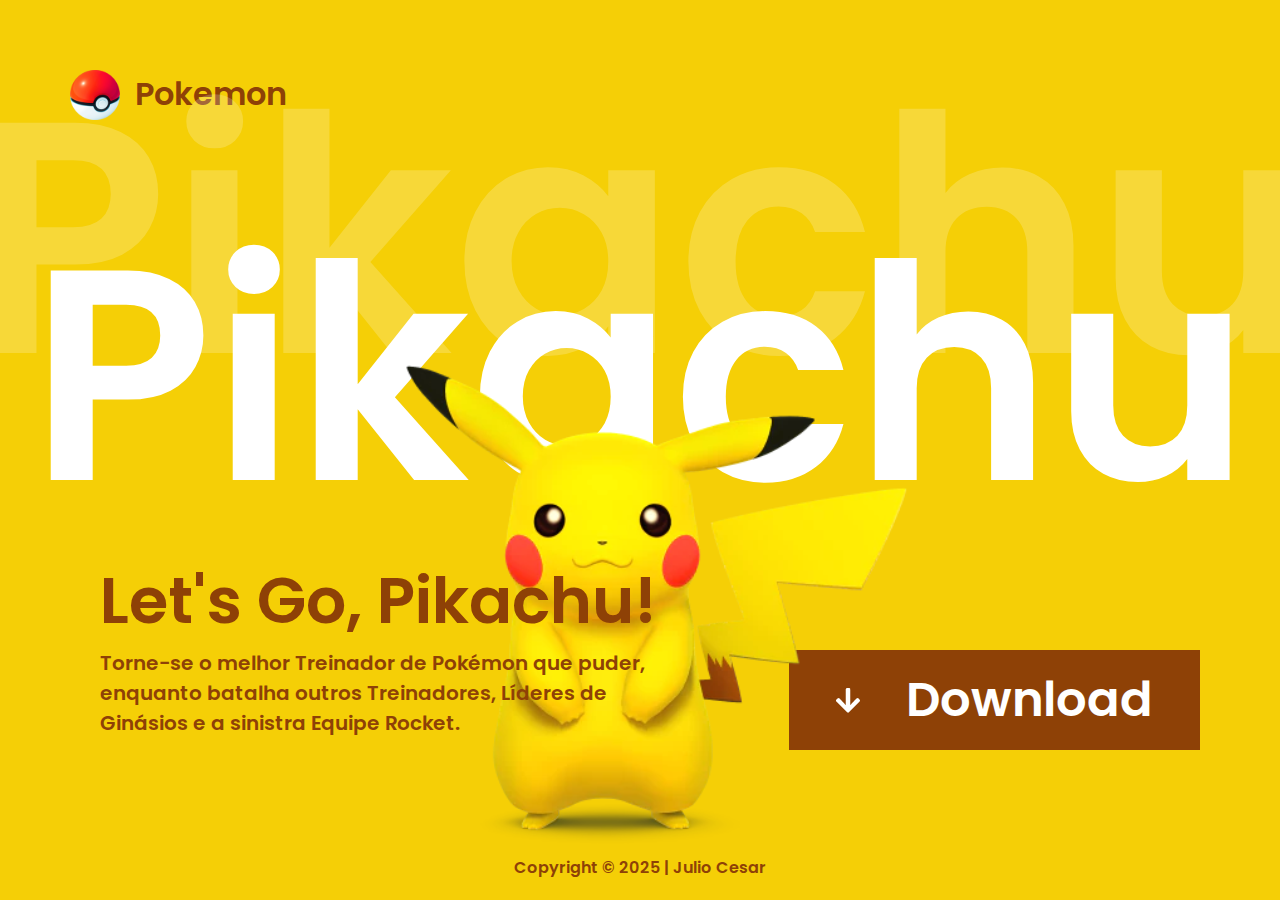
<file: index.html>
<!DOCTYPE html>
<html lang="pt-br">

<head>
    <meta charset="UTF-8">
    <meta name="viewport" content="width=device-width, initial-scale=1.0">
    <title>Let's Go Pikachu!</title>
    <link rel="stylesheet" href="style.css">
    <link rel="preconnect" href="https://fonts.googleapis.com">
    <link rel="preconnect" href="https://fonts.gstatic.com" crossorigin>
    <link href="https://fonts.googleapis.com/css2?family=Poppins:ital,wght@0,100;0,200;0,300;0,400;0,500;0,600;0,700;0,800;0,900;1,100;1,200;1,300;1,400;1,500;1,600;1,700;1,800;1,900&family=Righteous&display=swap" rel="stylesheet">
</head>

<body>
    <header>
        <img src="img/poke-bola.svg" alt="">
        <h2>Pokemon</h2>
    </header>
    <main>
        <div class="paragrafos">
            <p class="pikachu-sombra">Pikachu</p>
            <div class="teste">
                <p class="pikachu-branco">Pikachu</p>
            </div>

        </div>
        <div class="container">
            <div class="texts">
                <p class="lets-go">Let's Go, Pikachu!</p>
                <p class="text">Torne-se o melhor Treinador de Pokémon que puder, enquanto batalha outros Treinadores, Líderes de Ginásios e a sinistra Equipe Rocket.</p>
            </div>
            <div class="foto-pikachu"><img src="img/pikachu.svg" alt=""></div>
            <div class="download">
                <img src="img/vector.png" alt="">
                <p>Download</p>
            </div>

        </div>
    </main>
    <footer>
        <p>Copyright © 2025 | Julio Cesar</p>
    </footer>
</body>

</html>
</file>
<file: style.css>
* {
    margin: 0;
    padding: 0;
    box-sizing: border-box;
}

body {
    width: 100vw;
    height: 900px;
    display: flex;
    flex-direction: column;
    background-color: var(--primary-color);
}

a {
    text-decoration: none;
    color: inherit;
}

ul,
ol,
li {
    list-style: none;
}

:root {
    --primary-color: #F5CF06;
    --secundary-color: #8E4106;
}

header {
    background-color: var(--primary-color);
    height: 150px;
    width: 100%;
    padding: 70px;
    display: flex;
    gap: 15px;
}

h2 {
    font-family: "Poppins", sans-serif;
    font-weight: 600;
    font-style: normal;
    color: var(--secundary-color);
    font-size: 32px;
}

header img {
    height: 50px;
}

main {
    background-color: var(--primary-color);
}

.paragrafos {
    display: flex;
    align-items: center;
    justify-content: center;
    font-family: "Poppins", sans-serif;
    font-weight: 600;
    font-style: normal;
}

.pikachu-sombra {
    font-size: 330px;
    color: #ffffff;
    z-index: 0;
    position: absolute;
    opacity: 0.2;
    top: -10px;
}

.pikachu-branco {
    font-size: 300px;
    color: #ffffff;
}

.container {
    display: flex;
    justify-content: center;
    align-items: center;
    color: var(--secundary-color);
}

.lets-go {
    font-size: 64px;
    width: 770px;
    font-family: "Poppins", sans-serif;
    font-weight: 600;
    font-style: normal;
    color: var(--secundary-color);
}

.text {
    font-size: 20px;
    width: 550px;
    font-family: "Poppins", sans-serif;
    font-weight: 600;
    font-style: normal;
    z-index: 1;
    position: absolute;
}

.texts {
    position: absolute;
    left: 100px;
    z-index: 2;
}

.foto-pikachu {
    position: absolute;
    z-index: 1;
}

.download {
    position: absolute;
    right: 80px;
    font-size: 48px;
    width: 411px;
    height: 100px;
    font-family: "Poppins", sans-serif;
    font-weight: 600;
    font-style: normal;
    color: #ffffff;
    background-color: var(--secundary-color);
    justify-content: center;
    display: flex;
    align-items: center;
    justify-content: space-evenly;
    margin-left: 50px;
    top: 650px
}

footer {
    position: absolute;
    top: 95%;
    width: 100%;
    justify-content: center;
    align-content: center;
    display: flex;
    font-family: "Poppins", sans-serif;
    font-weight: 600;
    font-style: normal;
    color: var(--secundary-color);
}

@media (max-width: 768px) {
    header {
        padding-left: 25px;
    }
    .content-text {
        transform: translateX(0%);
        top: 80px;
        font-size: 1rem;
        width: 100px;
        text-align: center;
    }
    .content-image {
        height: 70vh;
    }
    footer {
        padding: 0px 25px;
    }
}
</file>
